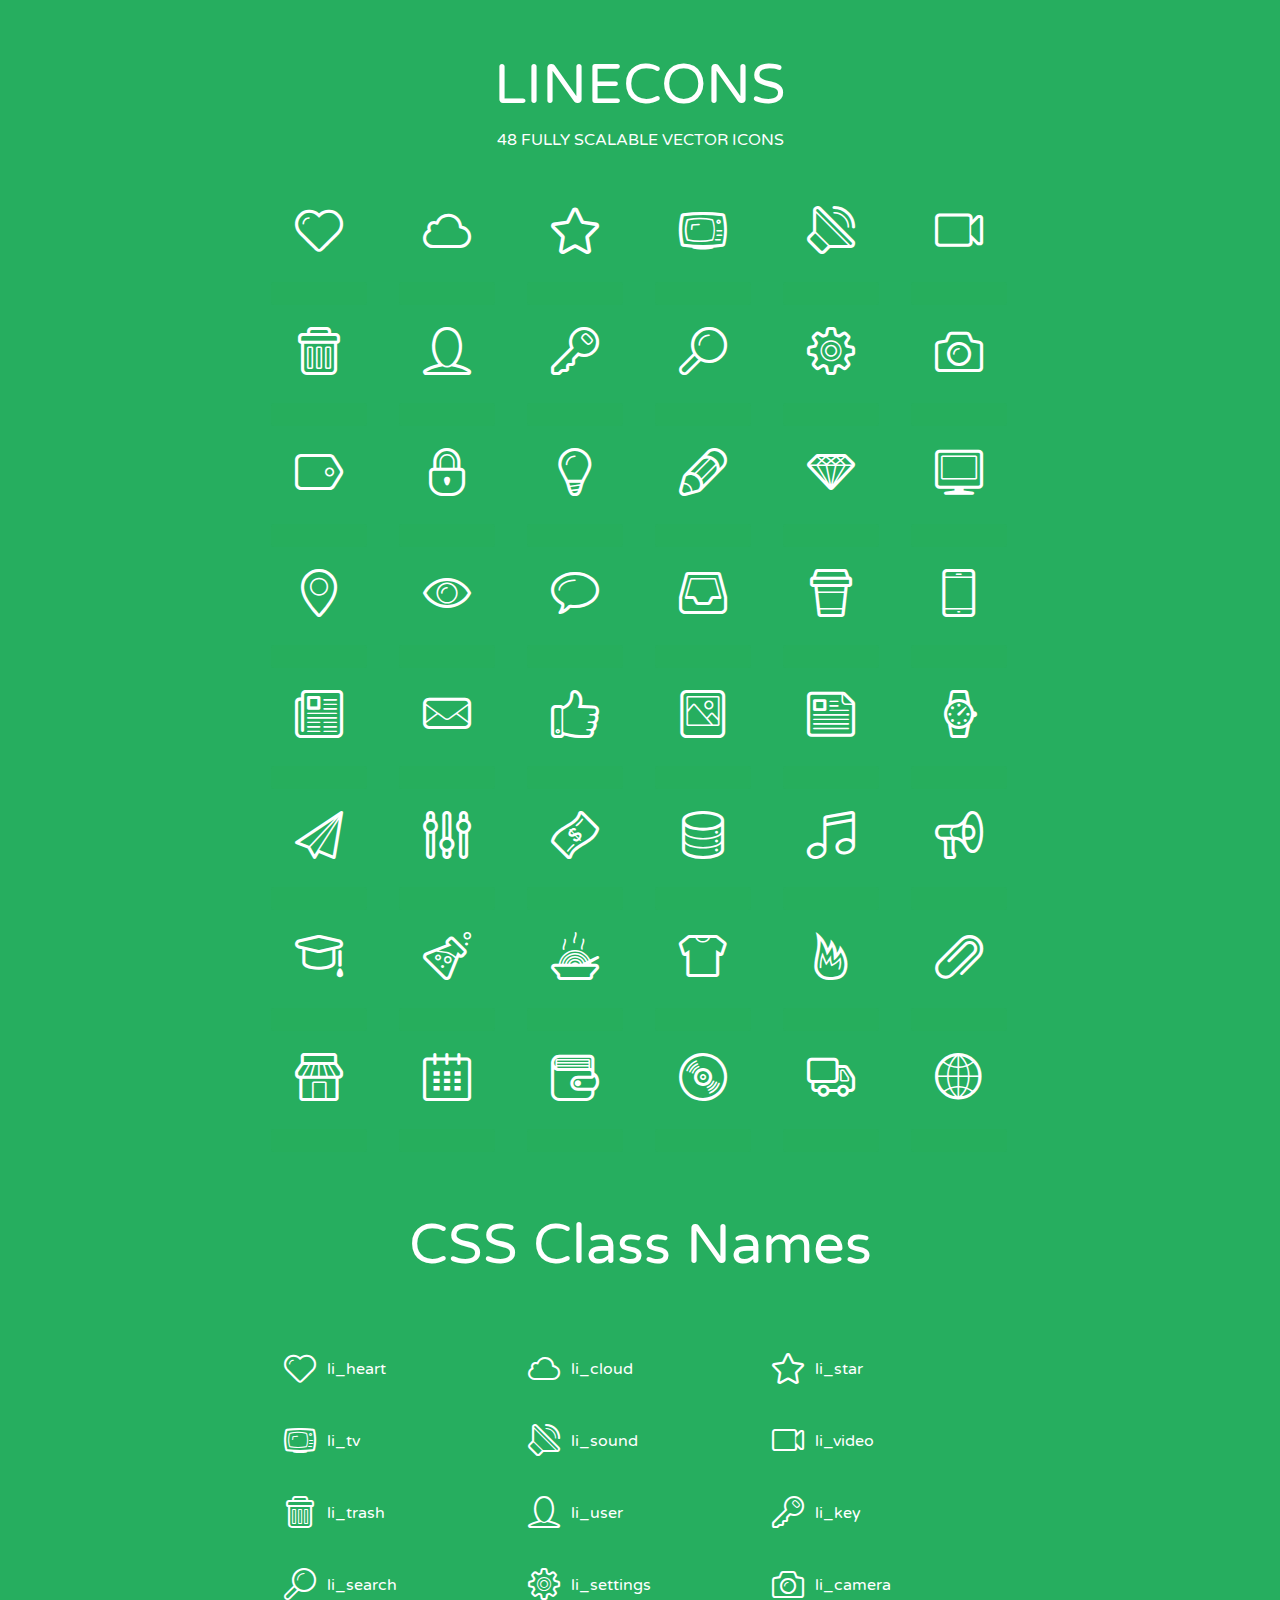
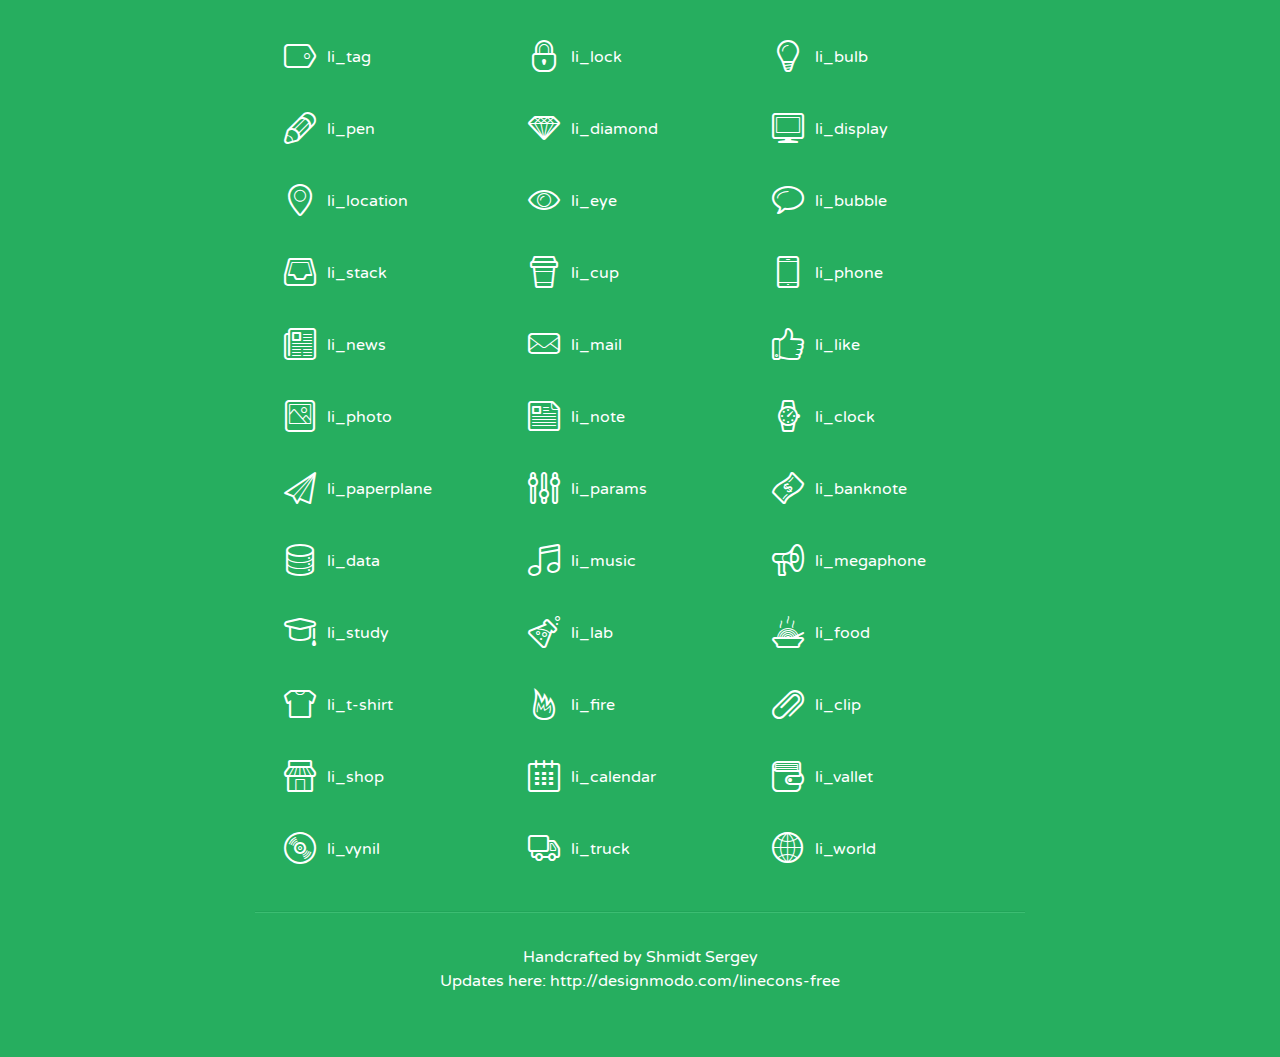
<file: static/lineicons/index.html>
<!doctype html>
<html>
<head>
<title>LINECONS - 48 Fully Scalable Vector Icons</title>
<link rel="stylesheet" href="style.css" />
<link href='http://fonts.googleapis.com/css?family=Varela+Round' rel='stylesheet' type='text/css'>
<!--[if lte IE 7]><script src="lte-ie7.js"></script><![endif]-->

<!-- 

Thanks http://icomoon.io/app/ for amazing service!

-->


<style>
	section, header, footer {display: block;}
	body {
		font-family: 'Varela Round', sans-serif;
		color: #333333;
		line-height: 1.5;
		font-size: 16px;
		background:#26ae5f;
		color:white;
		-moz-text-shadow: 0 1px 1px rgba(0, 0, 0, 0.21);
		-webkit-text-shadow: 0 1px 1px rgba(0, 0, 0, 0.21);
	}
	* {
		-moz-box-sizing: border-box;
		-webkit-box-sizing: border-box;
		box-sizing: border-box;
		margin: 0;
		padding: 0;
	}
	.glyph {
		float: left;
		text-align: center;
		padding: .5em;
		margin: 0 .5em;
		width: 7em;
		border-radius: .375em;
		top:0;
		position:relative;
		-webkit-transition:0.2s ease-in;
		-o-transition:0.2s ease-in;
		-moz-transition:0.2s ease-in;
		-ie-transition:0.2s ease-in;
		transition:0.2s ease-in;
	}
	.glyph input {
		width: 100%;
		text-align: center;
		font-family: consolas, monospace;
		border-radius:3px;
		border:none;
		padding:4px;
		background:#26AE5C;
		color:#26AE5C;
		-webkit-transition:0.2s ease-in;
		-o-transition:0.2s ease-in;
		-moz-transition:0.2s ease-in;
		-ie-transition:0.2s ease-in;
		transition:0.2s ease-in;
	}
	.glyph:hover input {
		background:#26ae5f;
		padding:4px;
		color:#ffffff;
	}
	.glyph:hover {
		-webkit-transition: all 0.5s ease-out;
		background:#222821;
		color:#fff;
		text-shadow: none;
		-moz-text-shadow: none;
		-webkit-text-shadow: none;
		top:-5px;
		position:relative;
	}
	.glyph input, .mtm {
		margin-top: .75em;
	}
	.w-main {
		width: 770px;
		text-align:center;
	}
	.centered {
		margin-left: auto;
		margin-right: auto;
	}
	.fs1 {
		font-size: 3em;
	}
	header {
		margin: 2em 0;
		padding-bottom: .5em;
	}
	header h1 {
		font-size: 3.5em;
		font-weight: normal;
	}
	.clearfix:before, .clearfix:after { content: ""; display: table; }
	.clearfix:after, .clear { clear: both; }
	footer {
		margin: 2em 0;
		padding: 2em 0;
		border-top: 1px solid rgb(60, 189, 114);
		box-shadow: 0 -1px rgb(33, 165, 89);
	}
	a, a:visited {
		color: #ffffff; text-decoration:none;
	}
	a:hover, a:focus {color: #222821; text-decoration:none;}
	.box1 {
		display: inline-block;
		width: 14em;
		padding: .25em .5em;
		margin: .5em 1em .5em 0;
		text-align:left;
		
	}
	.box1 span { 
		font-size:2em;
		position: relative;
		top: 0.25em;
		margin-right: 0.1em;
	}
</style>
</head>
<body>
	<div class="w-main centered">
	<section class="mtm clearfix" id="glyphs">
	<header>
		<h1>LINECONS</h1>
		<p>48 FULLY SCALABLE VECTOR ICONS</p>
	</header>
	<div class="glyph">
		<div class="fs1" aria-hidden="true" data-icon="&#xe000;"></div>
		<input type="text" readonly="readonly" value="&amp;#xe000;" />
	</div>
	<div class="glyph">
		<div class="fs1" aria-hidden="true" data-icon="&#xe001;"></div>
		<input type="text" readonly="readonly" value="&amp;#xe001;" />
	</div>
	<div class="glyph">
		<div class="fs1" aria-hidden="true" data-icon="&#xe002;"></div>
		<input type="text" readonly="readonly" value="&amp;#xe002;" />
	</div>
	<div class="glyph">
		<div class="fs1" aria-hidden="true" data-icon="&#xe003;"></div>
		<input type="text" readonly="readonly" value="&amp;#xe003;" />
	</div>
	<div class="glyph">
		<div class="fs1" aria-hidden="true" data-icon="&#xe004;"></div>
		<input type="text" readonly="readonly" value="&amp;#xe004;" />
	</div>
	<div class="glyph">
		<div class="fs1" aria-hidden="true" data-icon="&#xe005;"></div>
		<input type="text" readonly="readonly" value="&amp;#xe005;" />
	</div>
	<div class="glyph">
		<div class="fs1" aria-hidden="true" data-icon="&#xe006;"></div>
		<input type="text" readonly="readonly" value="&amp;#xe006;" />
	</div>
	<div class="glyph">
		<div class="fs1" aria-hidden="true" data-icon="&#xe007;"></div>
		<input type="text" readonly="readonly" value="&amp;#xe007;" />
	</div>
	<div class="glyph">
		<div class="fs1" aria-hidden="true" data-icon="&#xe008;"></div>
		<input type="text" readonly="readonly" value="&amp;#xe008;" />
	</div>
	<div class="glyph">
		<div class="fs1" aria-hidden="true" data-icon="&#xe009;"></div>
		<input type="text" readonly="readonly" value="&amp;#xe009;" />
	</div>
	<div class="glyph">
		<div class="fs1" aria-hidden="true" data-icon="&#xe00a;"></div>
		<input type="text" readonly="readonly" value="&amp;#xe00a;" />
	</div>
	<div class="glyph">
		<div class="fs1" aria-hidden="true" data-icon="&#xe00b;"></div>
		<input type="text" readonly="readonly" value="&amp;#xe00b;" />
	</div>
	<div class="glyph">
		<div class="fs1" aria-hidden="true" data-icon="&#xe00c;"></div>
		<input type="text" readonly="readonly" value="&amp;#xe00c;" />
	</div>
	<div class="glyph">
		<div class="fs1" aria-hidden="true" data-icon="&#xe00d;"></div>
		<input type="text" readonly="readonly" value="&amp;#xe00d;" />
	</div>
	<div class="glyph">
		<div class="fs1" aria-hidden="true" data-icon="&#xe00e;"></div>
		<input type="text" readonly="readonly" value="&amp;#xe00e;" />
	</div>
	<div class="glyph">
		<div class="fs1" aria-hidden="true" data-icon="&#xe00f;"></div>
		<input type="text" readonly="readonly" value="&amp;#xe00f;" />
	</div>
	<div class="glyph">
		<div class="fs1" aria-hidden="true" data-icon="&#xe010;"></div>
		<input type="text" readonly="readonly" value="&amp;#xe010;" />
	</div>
	<div class="glyph">
		<div class="fs1" aria-hidden="true" data-icon="&#xe011;"></div>
		<input type="text" readonly="readonly" value="&amp;#xe011;" />
	</div>
	<div class="glyph">
		<div class="fs1" aria-hidden="true" data-icon="&#xe012;"></div>
		<input type="text" readonly="readonly" value="&amp;#xe012;" />
	</div>
	<div class="glyph">
		<div class="fs1" aria-hidden="true" data-icon="&#xe013;"></div>
		<input type="text" readonly="readonly" value="&amp;#xe013;" />
	</div>
	<div class="glyph">
		<div class="fs1" aria-hidden="true" data-icon="&#xe014;"></div>
		<input type="text" readonly="readonly" value="&amp;#xe014;" />
	</div>
	<div class="glyph">
		<div class="fs1" aria-hidden="true" data-icon="&#xe015;"></div>
		<input type="text" readonly="readonly" value="&amp;#xe015;" />
	</div>
	<div class="glyph">
		<div class="fs1" aria-hidden="true" data-icon="&#xe016;"></div>
		<input type="text" readonly="readonly" value="&amp;#xe016;" />
	</div>
	<div class="glyph">
		<div class="fs1" aria-hidden="true" data-icon="&#xe017;"></div>
		<input type="text" readonly="readonly" value="&amp;#xe017;" />
	</div>
	<div class="glyph">
		<div class="fs1" aria-hidden="true" data-icon="&#xe018;"></div>
		<input type="text" readonly="readonly" value="&amp;#xe018;" />
	</div>
	<div class="glyph">
		<div class="fs1" aria-hidden="true" data-icon="&#xe019;"></div>
		<input type="text" readonly="readonly" value="&amp;#xe019;" />
	</div>
	<div class="glyph">
		<div class="fs1" aria-hidden="true" data-icon="&#xe01a;"></div>
		<input type="text" readonly="readonly" value="&amp;#xe01a;" />
	</div>
	<div class="glyph">
		<div class="fs1" aria-hidden="true" data-icon="&#xe01b;"></div>
		<input type="text" readonly="readonly" value="&amp;#xe01b;" />
	</div>
	<div class="glyph">
		<div class="fs1" aria-hidden="true" data-icon="&#xe01c;"></div>
		<input type="text" readonly="readonly" value="&amp;#xe01c;" />
	</div>
	<div class="glyph">
		<div class="fs1" aria-hidden="true" data-icon="&#xe01d;"></div>
		<input type="text" readonly="readonly" value="&amp;#xe01d;" />
	</div>
	<div class="glyph">
		<div class="fs1" aria-hidden="true" data-icon="&#xe01e;"></div>
		<input type="text" readonly="readonly" value="&amp;#xe01e;" />
	</div>
	<div class="glyph">
		<div class="fs1" aria-hidden="true" data-icon="&#xe01f;"></div>
		<input type="text" readonly="readonly" value="&amp;#xe01f;" />
	</div>
	<div class="glyph">
		<div class="fs1" aria-hidden="true" data-icon="&#xe020;"></div>
		<input type="text" readonly="readonly" value="&amp;#xe020;" />
	</div>
	<div class="glyph">
		<div class="fs1" aria-hidden="true" data-icon="&#xe021;"></div>
		<input type="text" readonly="readonly" value="&amp;#xe021;" />
	</div>
	<div class="glyph">
		<div class="fs1" aria-hidden="true" data-icon="&#xe022;"></div>
		<input type="text" readonly="readonly" value="&amp;#xe022;" />
	</div>
	<div class="glyph">
		<div class="fs1" aria-hidden="true" data-icon="&#xe023;"></div>
		<input type="text" readonly="readonly" value="&amp;#xe023;" />
	</div>
	<div class="glyph">
		<div class="fs1" aria-hidden="true" data-icon="&#xe024;"></div>
		<input type="text" readonly="readonly" value="&amp;#xe024;" />
	</div>
	<div class="glyph">
		<div class="fs1" aria-hidden="true" data-icon="&#xe025;"></div>
		<input type="text" readonly="readonly" value="&amp;#xe025;" />
	</div>
	<div class="glyph">
		<div class="fs1" aria-hidden="true" data-icon="&#xe026;"></div>
		<input type="text" readonly="readonly" value="&amp;#xe026;" />
	</div>
	<div class="glyph">
		<div class="fs1" aria-hidden="true" data-icon="&#xe027;"></div>
		<input type="text" readonly="readonly" value="&amp;#xe027;" />
	</div>
	<div class="glyph">
		<div class="fs1" aria-hidden="true" data-icon="&#xe028;"></div>
		<input type="text" readonly="readonly" value="&amp;#xe028;" />
	</div>
	<div class="glyph">
		<div class="fs1" aria-hidden="true" data-icon="&#xe029;"></div>
		<input type="text" readonly="readonly" value="&amp;#xe029;" />
	</div>
	<div class="glyph">
		<div class="fs1" aria-hidden="true" data-icon="&#xe02a;"></div>
		<input type="text" readonly="readonly" value="&amp;#xe02a;" />
	</div>
	<div class="glyph">
		<div class="fs1" aria-hidden="true" data-icon="&#xe02b;"></div>
		<input type="text" readonly="readonly" value="&amp;#xe02b;" />
	</div>
	<div class="glyph">
		<div class="fs1" aria-hidden="true" data-icon="&#xe02c;"></div>
		<input type="text" readonly="readonly" value="&amp;#xe02c;" />
	</div>
	<div class="glyph">
		<div class="fs1" aria-hidden="true" data-icon="&#xe02d;"></div>
		<input type="text" readonly="readonly" value="&amp;#xe02d;" />
	</div>
	<div class="glyph">
		<div class="fs1" aria-hidden="true" data-icon="&#xe02e;"></div>
		<input type="text" readonly="readonly" value="&amp;#xe02e;" />
	</div>
	<div class="glyph">
		<div class="fs1" aria-hidden="true" data-icon="&#xe02f;"></div>
		<input type="text" readonly="readonly" value="&amp;#xe02f;" />
	</div>
	</section>
	<div class="clear"></div>
	<section class="mtm clearfix" id="glyphs">
	<header>
		<h1>CSS Class Names</h1>
	</header>
	<span class="box1">
		<span aria-hidden="true" class="li_heart"></span>
		&nbsp;li_heart
	</span>
	<span class="box1">
		<span aria-hidden="true" class="li_cloud"></span>
		&nbsp;li_cloud
	</span>
	<span class="box1">
		<span aria-hidden="true" class="li_star"></span>
		&nbsp;li_star
	</span>
	<span class="box1">
		<span aria-hidden="true" class="li_tv"></span>
		&nbsp;li_tv
	</span>
	<span class="box1">
		<span aria-hidden="true" class="li_sound"></span>
		&nbsp;li_sound
	</span>
	<span class="box1">
		<span aria-hidden="true" class="li_video"></span>
		&nbsp;li_video
	</span>
	<span class="box1">
		<span aria-hidden="true" class="li_trash"></span>
		&nbsp;li_trash
	</span>
	<span class="box1">
		<span aria-hidden="true" class="li_user"></span>
		&nbsp;li_user
	</span>
	<span class="box1">
		<span aria-hidden="true" class="li_key"></span>
		&nbsp;li_key
	</span>
	<span class="box1">
		<span aria-hidden="true" class="li_search"></span>
		&nbsp;li_search
	</span>
	<span class="box1">
		<span aria-hidden="true" class="li_settings"></span>
		&nbsp;li_settings
	</span>
	<span class="box1">
		<span aria-hidden="true" class="li_camera"></span>
		&nbsp;li_camera
	</span>
	<span class="box1">
		<span aria-hidden="true" class="li_tag"></span>
		&nbsp;li_tag
	</span>
	<span class="box1">
		<span aria-hidden="true" class="li_lock"></span>
		&nbsp;li_lock
	</span>
	<span class="box1">
		<span aria-hidden="true" class="li_bulb"></span>
		&nbsp;li_bulb
	</span>
	<span class="box1">
		<span aria-hidden="true" class="li_pen"></span>
		&nbsp;li_pen
	</span>
	<span class="box1">
		<span aria-hidden="true" class="li_diamond"></span>
		&nbsp;li_diamond
	</span>
	<span class="box1">
		<span aria-hidden="true" class="li_display"></span>
		&nbsp;li_display
	</span>
	<span class="box1">
		<span aria-hidden="true" class="li_location"></span>
		&nbsp;li_location
	</span>
	<span class="box1">
		<span aria-hidden="true" class="li_eye"></span>
		&nbsp;li_eye
	</span>
	<span class="box1">
		<span aria-hidden="true" class="li_bubble"></span>
		&nbsp;li_bubble
	</span>
	<span class="box1">
		<span aria-hidden="true" class="li_stack"></span>
		&nbsp;li_stack
	</span>
	<span class="box1">
		<span aria-hidden="true" class="li_cup"></span>
		&nbsp;li_cup
	</span>
	<span class="box1">
		<span aria-hidden="true" class="li_phone"></span>
		&nbsp;li_phone
	</span>
	<span class="box1">
		<span aria-hidden="true" class="li_news"></span>
		&nbsp;li_news
	</span>
	<span class="box1">
		<span aria-hidden="true" class="li_mail"></span>
		&nbsp;li_mail
	</span>
	<span class="box1">
		<span aria-hidden="true" class="li_like"></span>
		&nbsp;li_like
	</span>
	<span class="box1">
		<span aria-hidden="true" class="li_photo"></span>
		&nbsp;li_photo
	</span>
	<span class="box1">
		<span aria-hidden="true" class="li_note"></span>
		&nbsp;li_note
	</span>
	<span class="box1">
		<span aria-hidden="true" class="li_clock"></span>
		&nbsp;li_clock
	</span>
	<span class="box1">
		<span aria-hidden="true" class="li_paperplane"></span>
		&nbsp;li_paperplane
	</span>
	<span class="box1">
		<span aria-hidden="true" class="li_params"></span>
		&nbsp;li_params
	</span>
	<span class="box1">
		<span aria-hidden="true" class="li_banknote"></span>
		&nbsp;li_banknote
	</span>
	<span class="box1">
		<span aria-hidden="true" class="li_data"></span>
		&nbsp;li_data
	</span>
	<span class="box1">
		<span aria-hidden="true" class="li_music"></span>
		&nbsp;li_music
	</span>
	<span class="box1">
		<span aria-hidden="true" class="li_megaphone"></span>
		&nbsp;li_megaphone
	</span>
	<span class="box1">
		<span aria-hidden="true" class="li_study"></span>
		&nbsp;li_study
	</span>
	<span class="box1">
		<span aria-hidden="true" class="li_lab"></span>
		&nbsp;li_lab
	</span>
	<span class="box1">
		<span aria-hidden="true" class="li_food"></span>
		&nbsp;li_food
	</span>
	<span class="box1">
		<span aria-hidden="true" class="li_t-shirt"></span>
		&nbsp;li_t-shirt
	</span>
	<span class="box1">
		<span aria-hidden="true" class="li_fire"></span>
		&nbsp;li_fire
	</span>
	<span class="box1">
		<span aria-hidden="true" class="li_clip"></span>
		&nbsp;li_clip
	</span>
	<span class="box1">
		<span aria-hidden="true" class="li_shop"></span>
		&nbsp;li_shop
	</span>
	<span class="box1">
		<span aria-hidden="true" class="li_calendar"></span>
		&nbsp;li_calendar
	</span>
	<span class="box1">
		<span aria-hidden="true" class="li_vallet"></span>
		&nbsp;li_vallet
	</span>
	<span class="box1">
		<span aria-hidden="true" class="li_vynil"></span>
		&nbsp;li_vynil
	</span>
	<span class="box1">
		<span aria-hidden="true" class="li_truck"></span>
		&nbsp;li_truck
	</span>
	<span class="box1">
		<span aria-hidden="true" class="li_world"></span>
		&nbsp;li_world
	</span>
	</section>
	<footer>
		<p>Handcrafted by <a href="http://shmidt.in">Shmidt Sergey</a></p>
		<p>Updates here: <a href="http://designmodo.com/linecons-free">http://designmodo.com/linecons-free</a></p>
	</footer>
	</div>
	<script>
	document.getElementById("glyphs").addEventListener("click", function(e) {
		var target = e.target;
		if (target.tagName === "INPUT") {
			target.select();
		}
	});
	</script>
</body>
</html>
</file>
<file: static/lineicons/style.css>
@font-face {
	font-family: 'linecons';
	src:url('fonts/linecons.eot');
}
@font-face {
	font-family: 'linecons';
	src: url([data-uri]) format('svg'),
		 url([data-uri]) format('truetype');
	font-weight: normal;
	font-style: normal;
}

/* Use the following CSS code if you want to use data attributes for inserting your icons */
[data-icon]:before {
	font-family: 'linecons';
	content: attr(data-icon);
	speak: none;
	font-weight: normal;
	line-height: 1;
	-webkit-font-smoothing: antialiased;
}

/* Use the following CSS code if you want to have a class per icon */
[class^="li_"]:before, [class*=" li_"]:before {
	font-family: 'linecons';
	font-style: normal;
	speak: none;
	font-weight: normal;
	line-height: 1;
	-webkit-font-smoothing: antialiased;
}
.li_heart:before {
	content: "\e000";
}
.li_cloud:before {
	content: "\e001";
}
.li_star:before {
	content: "\e002";
}
.li_tv:before {
	content: "\e003";
}
.li_sound:before {
	content: "\e004";
}
.li_video:before {
	content: "\e005";
}
.li_trash:before {
	content: "\e006";
}
.li_user:before {
	content: "\e007";
}
.li_key:before {
	content: "\e008";
}
.li_search:before {
	content: "\e009";
}
.li_settings:before {
	content: "\e00a";
}
.li_camera:before {
	content: "\e00b";
}
.li_tag:before {
	content: "\e00c";
}
.li_lock:before {
	content: "\e00d";
}
.li_bulb:before {
	content: "\e00e";
}
.li_pen:before {
	content: "\e00f";
}
.li_diamond:before {
	content: "\e010";
}
.li_display:before {
	content: "\e011";
}
.li_location:before {
	content: "\e012";
}
.li_eye:before {
	content: "\e013";
}
.li_bubble:before {
	content: "\e014";
}
.li_stack:before {
	content: "\e015";
}
.li_cup:before {
	content: "\e016";
}
.li_phone:before {
	content: "\e017";
}
.li_news:before {
	content: "\e018";
}
.li_mail:before {
	content: "\e019";
}
.li_like:before {
	content: "\e01a";
}
.li_photo:before {
	content: "\e01b";
}
.li_note:before {
	content: "\e01c";
}
.li_clock:before {
	content: "\e01d";
}
.li_paperplane:before {
	content: "\e01e";
}
.li_params:before {
	content: "\e01f";
}
.li_banknote:before {
	content: "\e020";
}
.li_data:before {
	content: "\e021";
}
.li_music:before {
	content: "\e022";
}
.li_megaphone:before {
	content: "\e023";
}
.li_study:before {
	content: "\e024";
}
.li_lab:before {
	content: "\e025";
}
.li_food:before {
	content: "\e026";
}
.li_t-shirt:before {
	content: "\e027";
}
.li_fire:before {
	content: "\e028";
}
.li_clip:before {
	content: "\e029";
}
.li_shop:before {
	content: "\e02a";
}
.li_calendar:before {
	content: "\e02b";
}
.li_vallet:before {
	content: "\e02c";
}
.li_vynil:before {
	content: "\e02d";
}
.li_truck:before {
	content: "\e02e";
}
.li_world:before {
	content: "\e02f";
}
</file>
